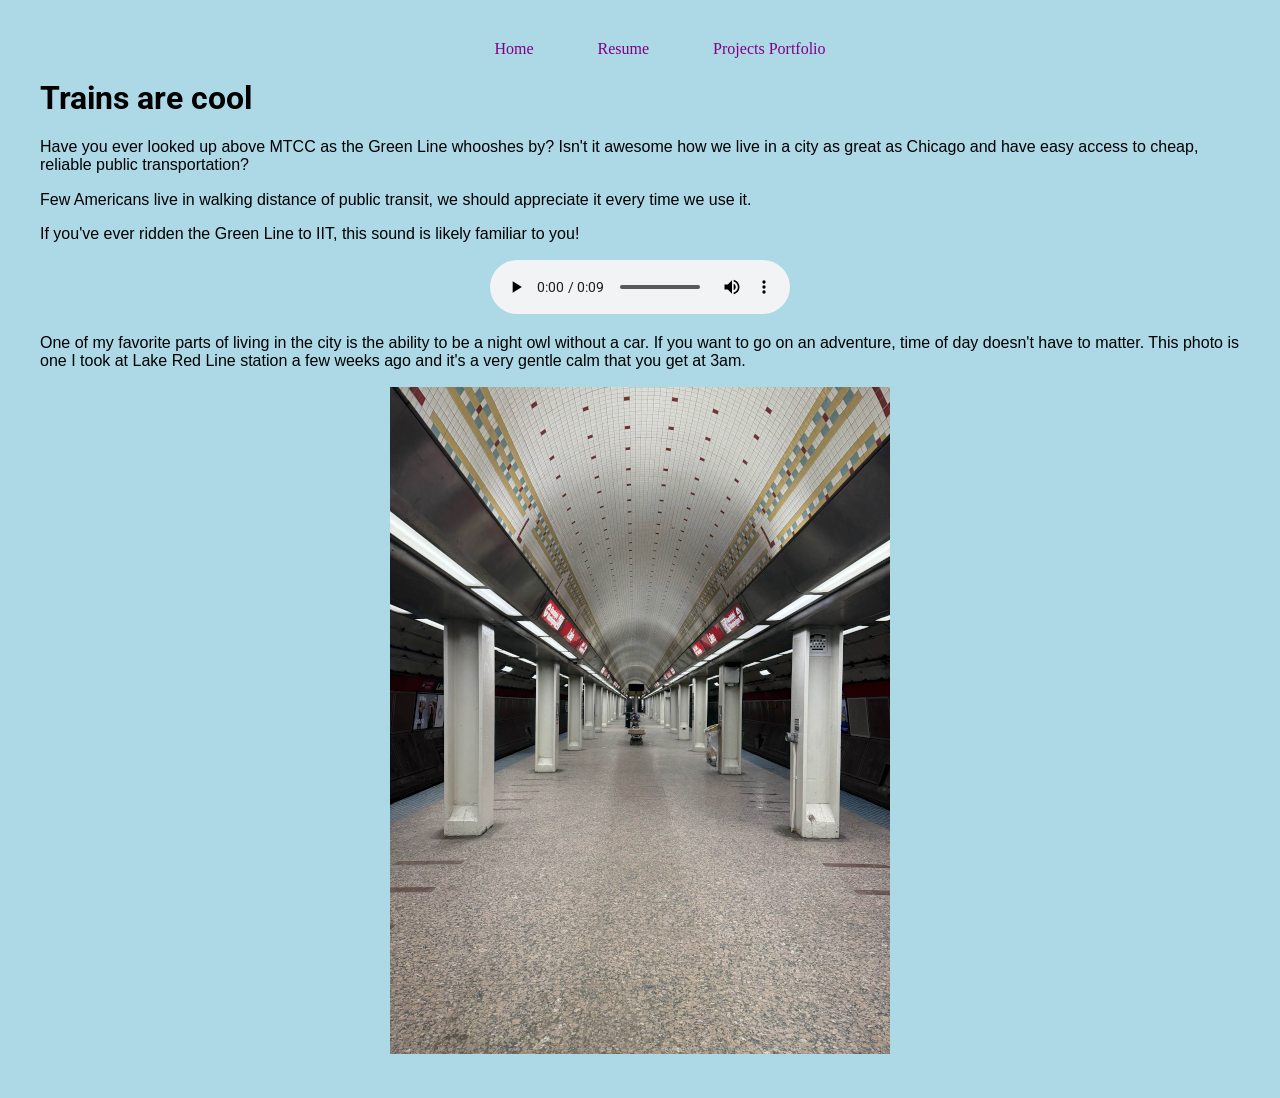
<file: index.html>
<!DOCTYPE html>
<html lang="en">
<head>
  <meta charset="utf-8">
  <meta name="viewport" content="width=device-width, initial-scale=1.0">
  <title>Tessa's ITMD361 Project</title>
  <link rel="stylesheet" href="css/normalize.css" />
  <link rel="stylesheet" href="css/style.css" />
</head>
<body>
  <nav>
    <ul>
      <li class="currentPage"><a href="#">Home</a></li>
      <li><a href="resume.html">Resume</a></li>
      <li><a href="projects.html">Projects Portfolio</a></li>
    </ul>
  </nav>
  <main>
    <h1>Trains are cool</h1>
    <p>Have you ever looked up above MTCC as the Green Line whooshes by? Isn't it awesome how we live in a city as great as Chicago and have easy access to cheap, reliable public transportation?</p>
    <p>Few Americans live in walking distance of public transit, we should appreciate it every time we use it.</p>
    <p>If you've ever ridden the Green Line to IIT, this sound is likely familiar to you!</p>
    <p style="text-align: center;">
      <audio controls>
        <source src="audio/35th_audio.mp3" type="audio/mpeg">
      </audio>
    </p>
    <p>One of my favorite parts of living in the city is the ability to be a night owl without a car. If you want to go on an adventure, time of day doesn't have to matter. This photo is one I took at Lake Red Line station a few weeks ago and it's a very gentle calm that you get at 3am.</p>
    <p style="text-align: center;">
      <img src="images/lake_600.jpg" alt="Image of Lake Station from the center looking down the station, with a bench in the center of the frame">
    </p>
  </main>
  
</body>
</html>
</file>
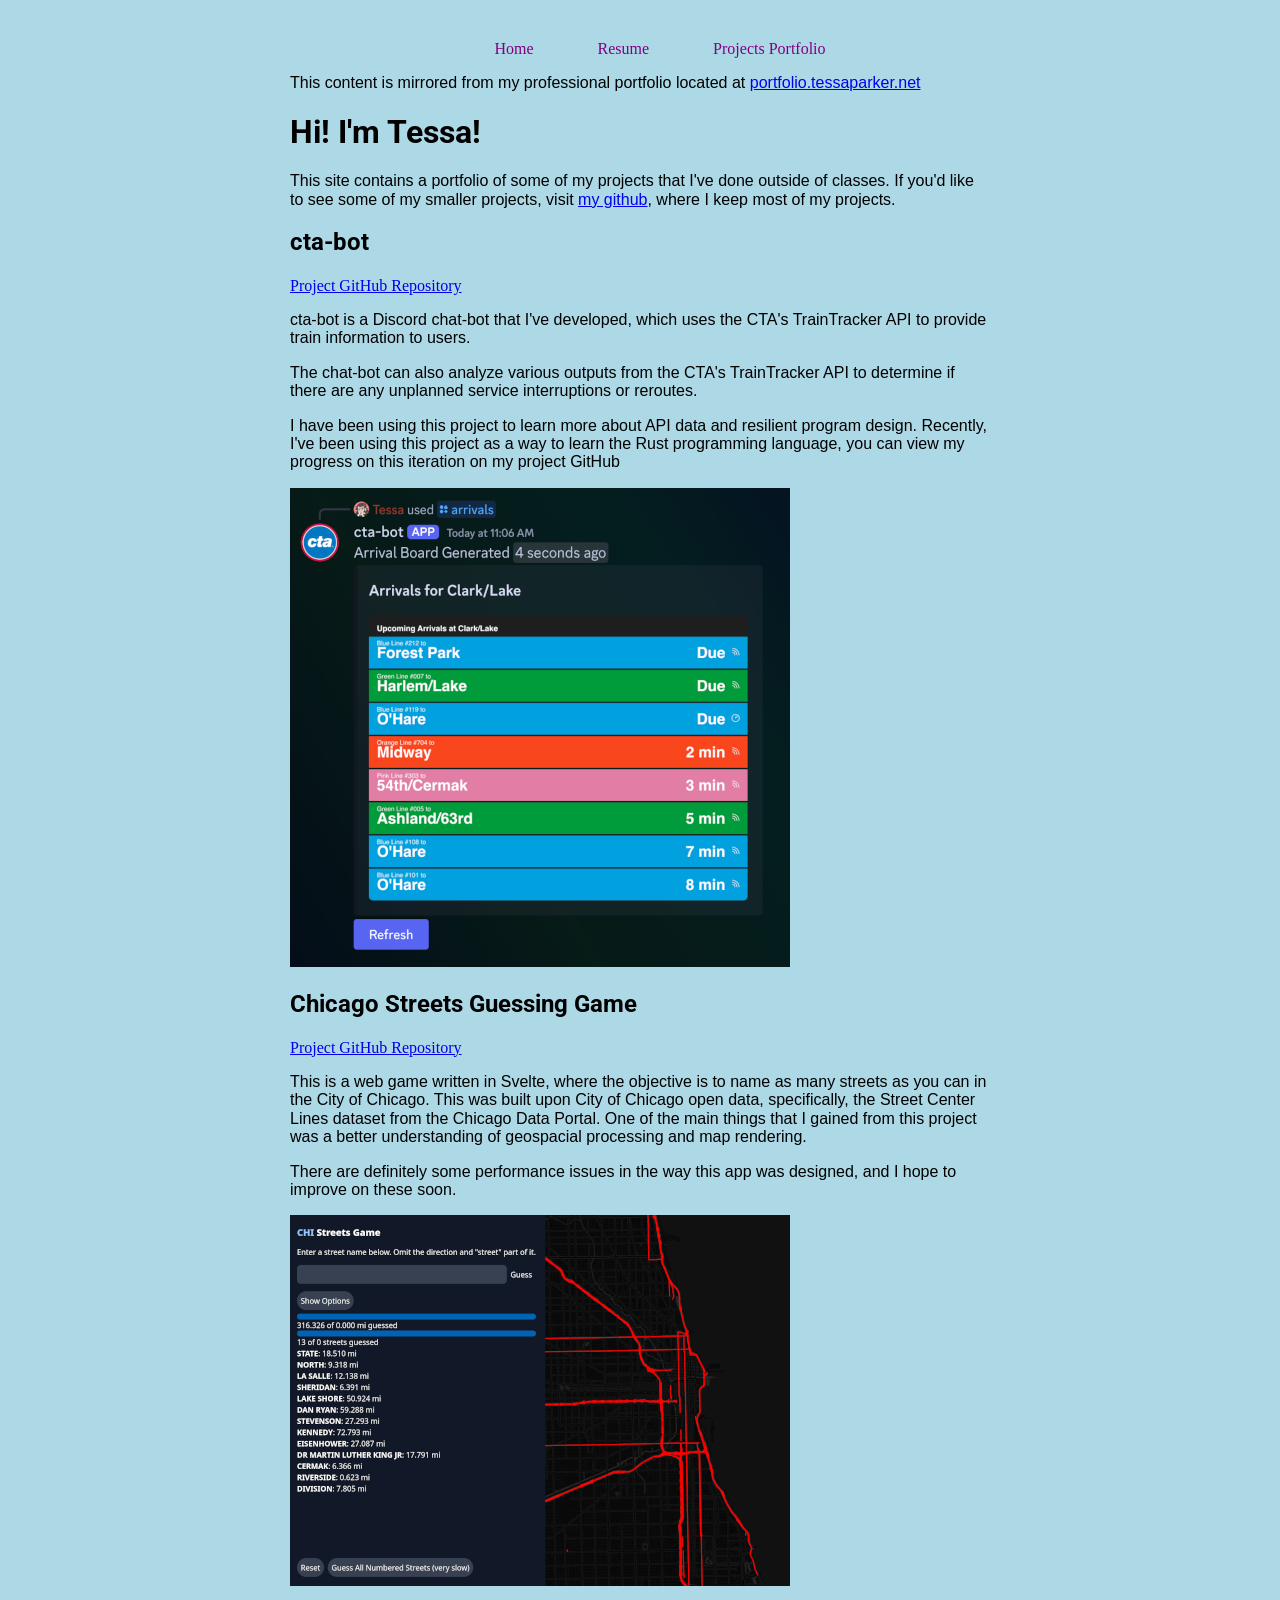
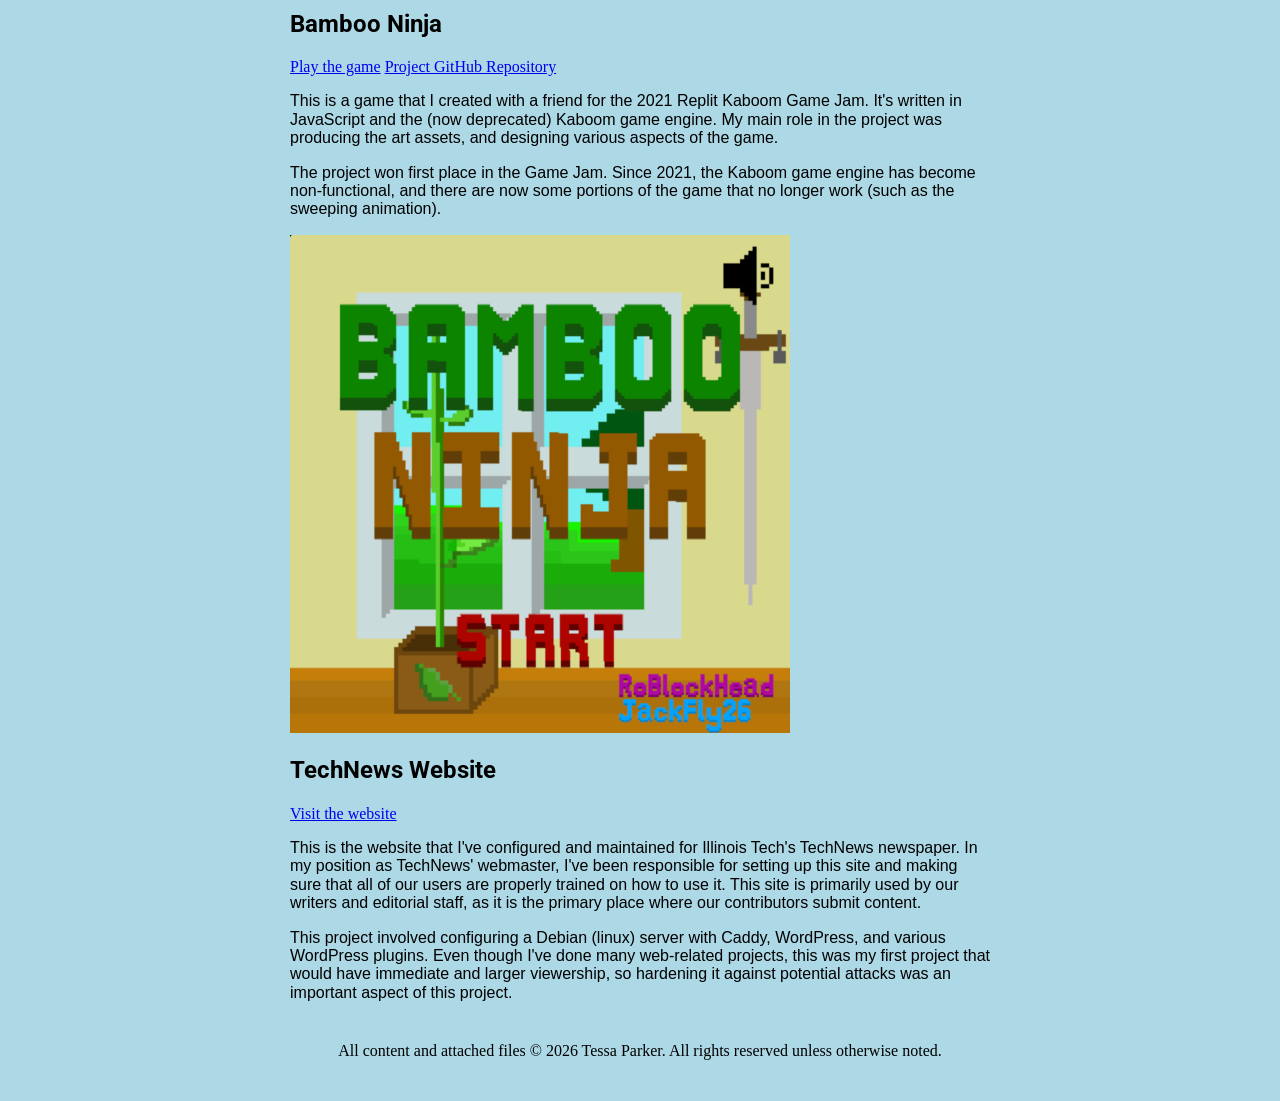
<file: projects.html>
<!DOCTYPE html>
<html lang="en">
<head>
  <meta charset="utf-8">
  <meta name="viewport" content="width=device-width, initial-scale=1.0">
  <title>Tessa's Portfolio</title>
  <link rel="stylesheet" href="css/normalize.css" />
  <link rel="stylesheet" href="css/style.css" />
</head>
<body>
  <nav>
    <ul>
      <li><a href="index.html">Home</a></li>
      <li><a href="resume.html">Resume</a></li>
      <li class="currentPage"><a href="#">Projects Portfolio</a></li>
    </ul>
  </nav>
  <main class="projects">
    <p>This content is mirrored from my professional portfolio located at <a href="portfolio.tessaparker.net">portfolio.tessaparker.net</a></p>
    <h1>Hi! I'm Tessa!</h1>
    <p>This site contains a portfolio of some of my projects that I've done outside of classes. If you'd like to see some of my smaller projects, visit <a href="https://github.com/miroreo">my github</a>, where I keep most of my projects.</p>
    <section>
      <h2>cta-bot</h2>
      <a href="https://github.com/miroreo/cta-discord-rust">Project GitHub Repository</a>
      <p>cta-bot is a Discord chat-bot that I've developed, which uses the CTA's TrainTracker API to provide train information to users.</p>
      <p>The chat-bot can also analyze various outputs from the CTA's TrainTracker API to determine if there are any unplanned service interruptions or reroutes.</p>
      <p>I have been using this project to learn more about API data and resilient program design. Recently, I've been using this project as a way to learn the Rust programming language, you can view my progress on this iteration on my project GitHub</p>
      <img src="images/ctabot_500.png" alt="image showing a Discord bot called 'cta-bot' responding to a command with an image of an arrivals board with various train arrivals listed for the Clark/Lake CTA Train Station.">
    </section>
    <section>
      <h2>Chicago Streets Guessing Game</h2>
      <a href="https://github.com/miroreo/chicago-street-sveltekit">Project GitHub Repository</a>
      <p>This is a web game written in Svelte, where the objective is to name as many streets as you can in the City of Chicago. This was built upon City of Chicago open data, specifically, the Street Center Lines dataset from the Chicago Data Portal. One of the main things that I gained from this project was a better understanding of geospacial processing and map rendering.</p>
      <p>There are definitely some performance issues in the way this app was designed, and I hope to improve on these soon.</p>
      <img src="images/chistreets_500.png" alt="screenshot of Chicago Streets Guessing Game">
    </section>
    <section>
      <h2>Bamboo Ninja</h2>
      <a href="https://miroreo.github.io/KaboomJam">Play the game</a>
      <a href="https://github.com/miroreo/KaboomJam">Project GitHub Repository</a>
      <p>This is a game that I created with a friend for the 2021 Replit Kaboom Game Jam. It's written in JavaScript and the (now deprecated) Kaboom game engine. My main role in the project was producing the art assets, and designing various aspects of the game.</p>
      <p>The project won first place in the Game Jam. Since 2021, the Kaboom game engine has become non-functional, and there are now some portions of the game that no longer work (such as the sweeping animation).</p>
      <img src="images/bamboo_ninja.png" alt="Screenshot of the main menu of Bamboo Ninja">
    </section>
    <section>
      <h2>TechNews Website</h2>
      <a href="https://technews.iit.edu">Visit the website</a>
      <p>This is the website that I've configured and maintained for Illinois Tech's TechNews newspaper. In my position as TechNews' webmaster, I've been responsible for setting up this site and making sure that all of our users are properly trained on how to use it. This site is primarily used by our writers and editorial staff, as it is the primary place where our contributors submit content.</p>
      <p>This project involved configuring a Debian (linux) server with Caddy, WordPress, and various WordPress plugins. Even though I've done many web-related projects, this was my first project that would have immediate and larger viewership, so hardening it against potential attacks was an important aspect of this project.</p>
    </section>
    <footer style="margin-top:2.5rem;margin-bottom:2.5rem;text-align:center;">
      All content and attached files &copy; 2026 Tessa Parker. All rights reserved unless otherwise noted.
    </footer>
  </main>
</body>
</html>
</file>
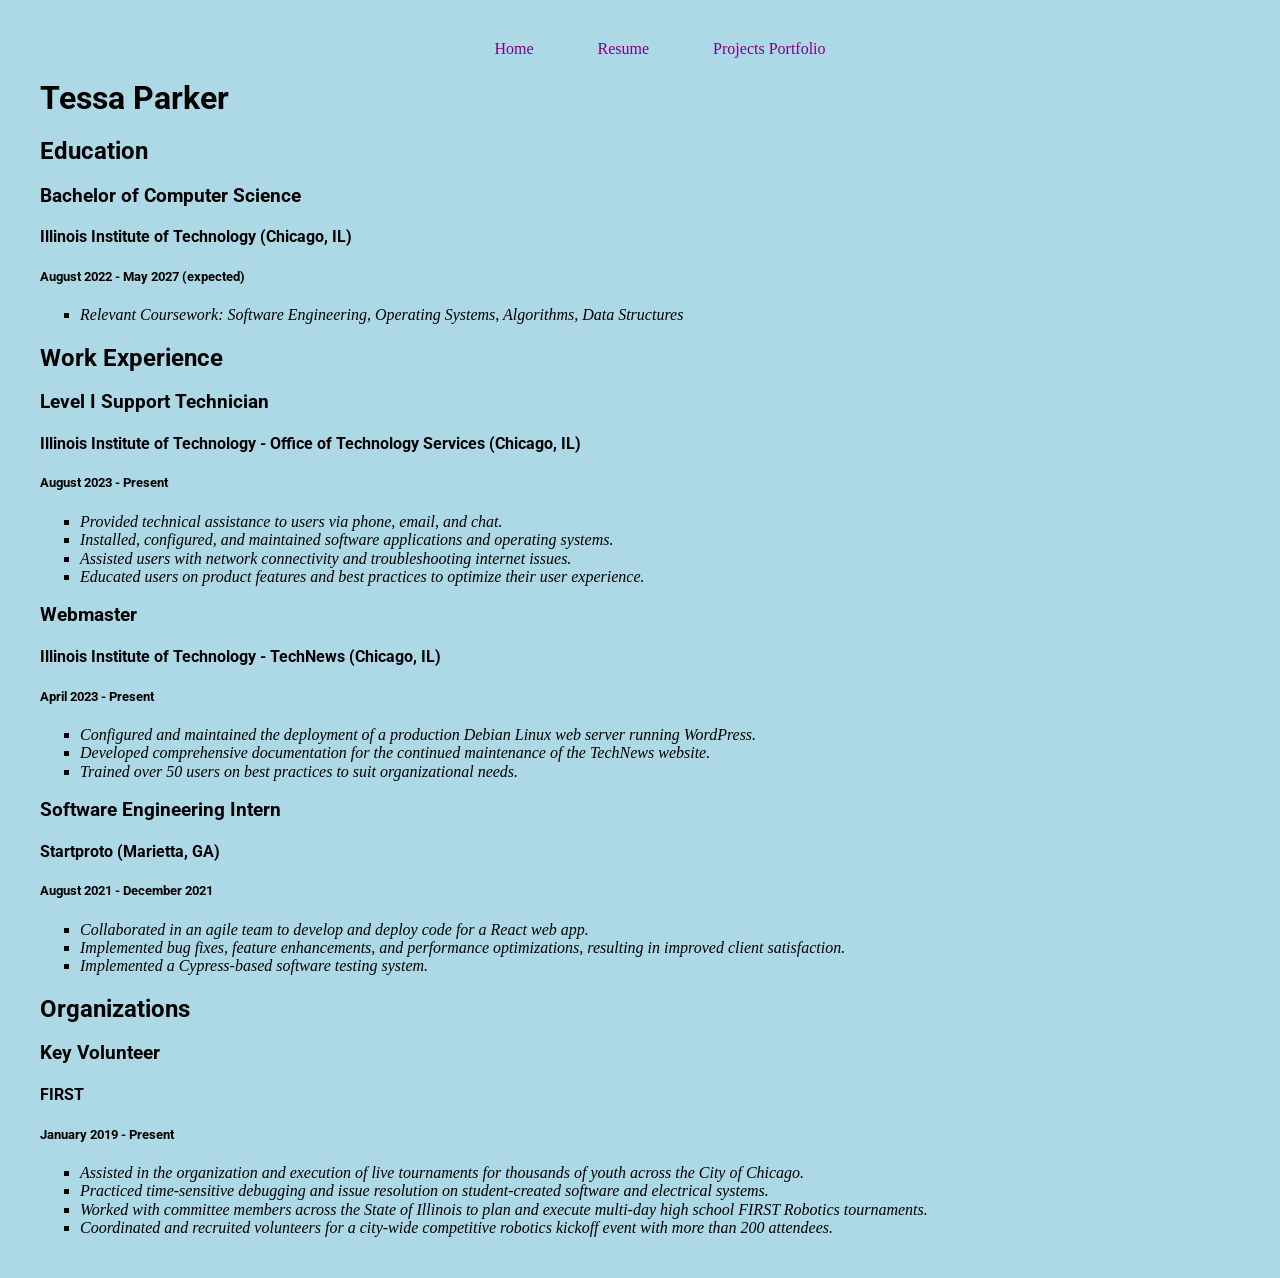
<file: resume.html>
<!DOCTYPE html>
<html lang="en">
<head>
  <meta charset="utf-8">
  <meta name="viewport" content="width=device-width, initial-scale=1.0">
  <title>Tessa's Resume</title>
  <link rel="stylesheet" href="css/normalize.css" />
  <link rel="stylesheet" href="css/style.css" />
</head>
<body>
  <nav>
    <ul>
      <li><a href="index.html">Home</a></li>
      <li class="currentPage"><a href="#">Resume</a></li>
      <li><a href="projects.html">Projects Portfolio</a></li>
    </ul>
  </nav>
  <main class="resume">
    <h1>Tessa Parker</h1>
    <section>
      <h2>Education</h2>
      <div>
        <h3>Bachelor of Computer Science</h3>
        <h4>Illinois Institute of Technology (Chicago, IL)</h4>
        <h5>August 2022 - May 2027 (expected)</h5>
        <ul>
          <li>Relevant Coursework: Software Engineering, Operating Systems, Algorithms, Data Structures</li>
        </ul>
      </div>
    </section>
    <section>
      <h2>Work Experience</h2>
      <div>
        <h3>Level I Support Technician</h3>
        <h4>Illinois Institute of Technology - Office of Technology Services (Chicago, IL)</h4>
        <h5>August 2023 - Present</h5>
        <ul>
          <li>Provided technical assistance to users via phone, email, and chat.</li>
          <li>Installed, configured, and maintained software applications and operating systems.</li>
          <li>Assisted users with network connectivity and troubleshooting internet issues.</li>
          <li>Educated users on product features and best practices to optimize their user experience.</li>
        </ul>
      </div>
      <div>
        <h3>Webmaster</h3>
        <h4>Illinois Institute of Technology - TechNews (Chicago, IL)</h4>
        <h5>April 2023 - Present</h5>
        <ul>
          <li>Configured and maintained the deployment of a production Debian Linux web server running WordPress.</li>
          <li>Developed comprehensive documentation for the continued maintenance of the TechNews website.</li>
          <li>Trained over 50 users on best practices to suit organizational needs.</li>
        </ul>
      </div>
      <div>
        <h3>Software Engineering Intern</h3>
        <h4>Startproto (Marietta, GA)</h4>
        <h5>August 2021 - December 2021</h5>
        <ul>
          <li>Collaborated in an agile team to develop and deploy code for a React web app.</li>
          <li>Implemented bug fixes, feature enhancements, and performance optimizations, resulting in improved client satisfaction.</li>
          <li>Implemented a Cypress-based software testing system.</li>
        </ul>
      </div>
    </section>
    <section>
      <h2>Organizations</h2>
      <div>
        <h3>Key Volunteer</h3>
        <h4>FIRST</h4>
        <h5>January 2019 - Present</h5>
        <ul>
          <li>Assisted in the organization and execution of live tournaments for thousands of youth across the City of Chicago.</li>
          <li>Practiced time-sensitive debugging and issue resolution on student-created software and electrical systems.</li>
          <li>Worked with committee members across the State of Illinois to plan and execute multi-day high school FIRST Robotics tournaments.</li>
          <li>Coordinated and recruited volunteers for a city-wide competitive robotics kickoff event with more than 200 attendees.</li>
        </ul>
      </div>
    </section>
  </main>
</body>
</html>
</file>
<file: css/style.css>
@import url('https://fonts.googleapis.com/css2?family=Roboto:ital,wght@0,100..900;1,100..900&display=swap');

:root {
    background-color: lightblue;
}
body {
    margin: 2.5em;
}
nav > ul {
    display: flex;
    /* flex-direction: row; */
    list-style: none;
    justify-content: center;
}
nav > ul > li {
    margin-left: 2em;
    margin-right: 2em;
    
}
nav a { 
    text-decoration: none;
    color: purple;
}
nav a:visited {
    color:darkviolet;
}
main {
    max-width: 75rem;
    margin-right: auto;
    margin-left: auto;
}
main.projects {
    max-width: 700px;
}
h1, h2, h3, h4, h5, h6 {
    font-family: Roboto;
}
p {
    font-family: sans-serif;
}

.resume li {
    font-style: italic;
    list-style: square;
}
</file>
